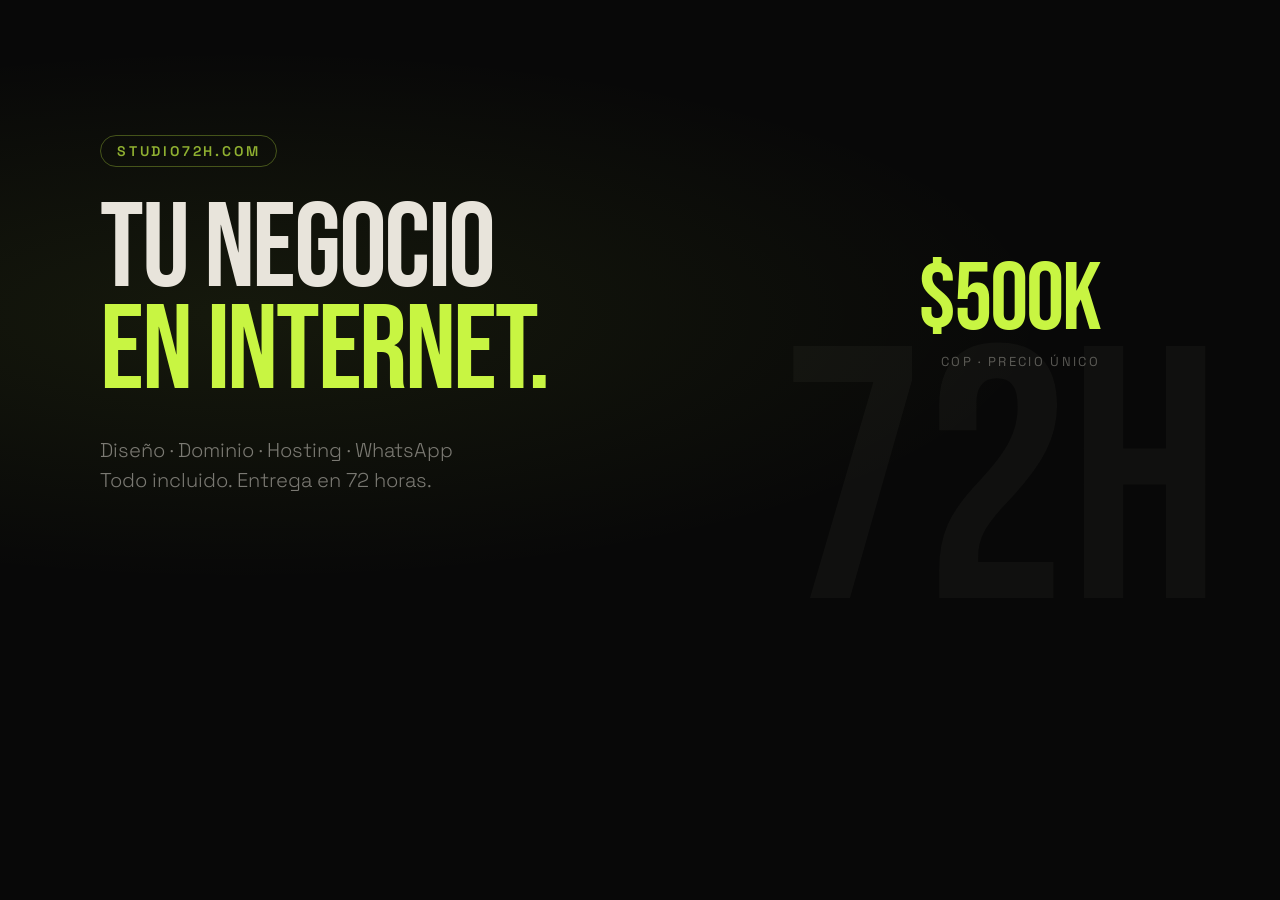
<file: og-image-source.html>
<!DOCTYPE html>
<html>
<head>
<meta charset="UTF-8">
<link href="https://fonts.googleapis.com/css2?family=Bebas+Neue&family=Space+Grotesk:wght@300;600&display=swap" rel="stylesheet">
<style>
*{margin:0;padding:0;box-sizing:border-box}
body{width:1200px;height:630px;background:#080808;display:flex;align-items:center;justify-content:space-between;padding:80px 100px;overflow:hidden;position:relative;}
body::before{content:'';position:absolute;inset:0;background:radial-gradient(ellipse at 20% 50%,rgba(200,245,66,0.07),transparent 60%);}
.left{position:relative;z-index:1;}
.tag{font-family:'Space Grotesk',sans-serif;font-size:14px;font-weight:600;letter-spacing:.2em;text-transform:uppercase;color:rgba(200,245,66,0.7);border:1px solid rgba(200,245,66,0.3);padding:6px 16px;border-radius:50px;display:inline-block;margin-bottom:32px;}
.title{font-family:'Bebas Neue',Impact,sans-serif;font-size:120px;line-height:.85;letter-spacing:-.02em;color:#e8e4db;}
.title span{color:#c8f542;}
.sub{font-family:'Space Grotesk',sans-serif;font-size:20px;font-weight:300;color:rgba(232,228,219,0.5);margin-top:32px;line-height:1.5;}
.right{position:relative;z-index:1;text-align:right;}
.price{font-family:'Bebas Neue',Impact,sans-serif;font-size:96px;color:#c8f542;line-height:.85;letter-spacing:-.02em;}
.price-label{font-family:'Space Grotesk',sans-serif;font-size:13px;letter-spacing:.18em;text-transform:uppercase;color:rgba(232,228,219,0.35);margin-top:12px;}
.bg-text{position:absolute;bottom:-40px;right:-20px;font-family:'Bebas Neue',Impact,sans-serif;font-size:360px;color:rgba(232,228,219,0.03);line-height:1;pointer-events:none;white-space:nowrap;}
</style>
</head>
<body>
<div class="left">
  <div class="tag">studio72h.com</div>
  <div class="title">Tu negocio<br><span>en internet.</span></div>
  <div class="sub">Diseño · Dominio · Hosting · WhatsApp<br>Todo incluido. Entrega en 72 horas.</div>
</div>
<div class="right">
  <div class="price">$500K</div>
  <div class="price-label">COP · Precio único</div>
</div>
<div class="bg-text">72H</div>
</body>
</html>
</file>
